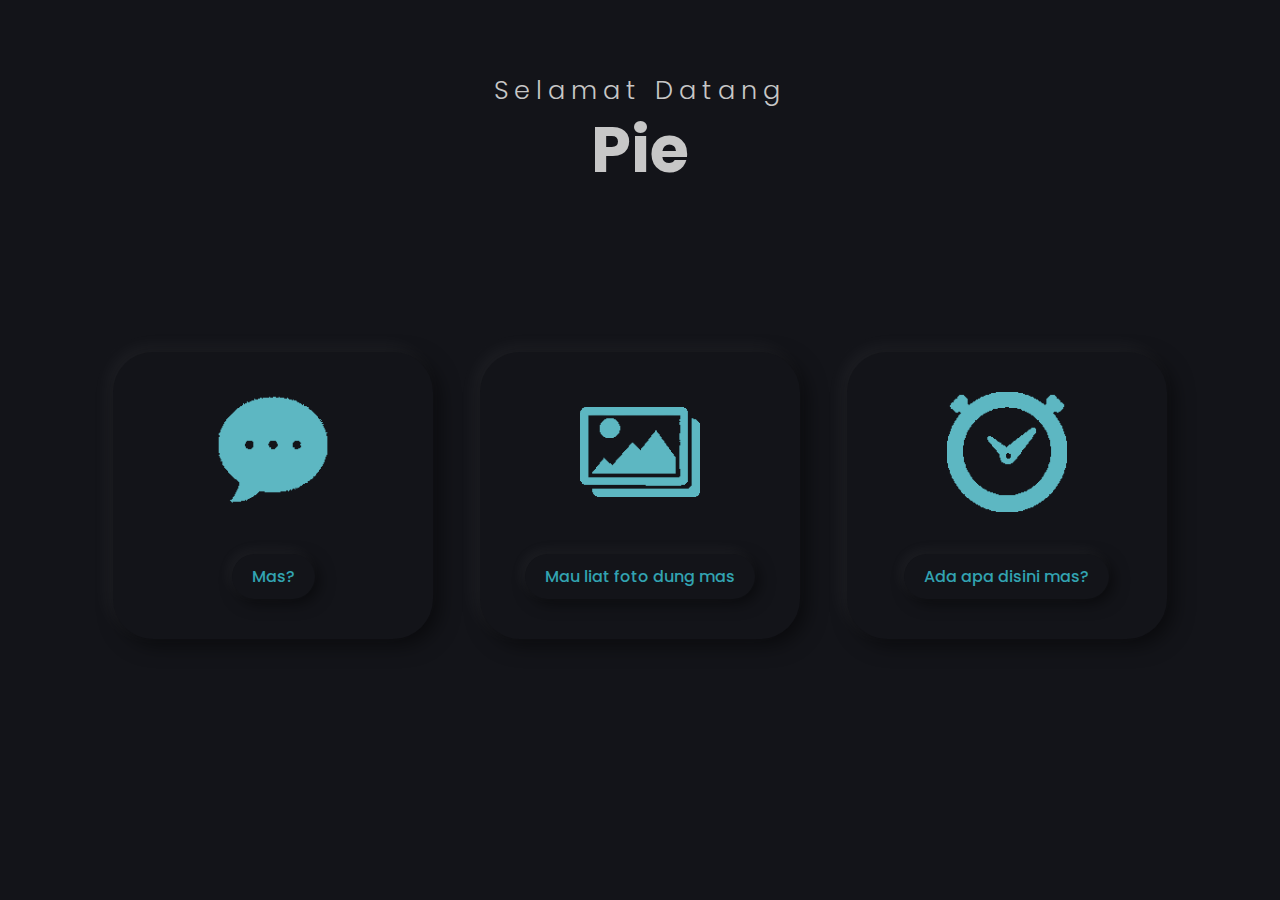
<file: index.html>
<!DOCTYPE html>
<html lang="en">

<head>
    <meta charset="UTF-8">
    <meta name="viewport" content="width=device-width, initial-scale=1.0">
    <title>Ketupai - Home</title>
    <link rel="stylesheet" href="css/home.css">
</head>

<body>
    <div class="bigTitle">
        <h2><span>Selamat Datang</span>Pie</h2>
    </div>
    <div class="body">
        <div class="container">
            <div class="card">
                <div class="imgBox">
                    <img src="assets/chat.png" alt="Bilang sesuatu dong mas">
                </div>
                <div class="contentBox">
                    <a href="">
                        <span>Mas?</span>
                    </a>
                </div>
            </div>
            <div class="card">
                <div class="imgBox">
                    <img src="assets/image.png" alt="Liat foto">
                </div>
                <div class="contentBox">
                    <a href="pages/gallery.html">
                        <span>Mau liat foto dung mas</span>
                    </a>
                </div>
            </div>
            <div class="card">
                <div class="imgBox">
                    <img src="assets/timer.png" alt="Ada apa disini mas">
                </div>
                <div class="contentBox">
                    <a href="pages/countdown.html">
                        <span>Ada apa disini mas?</span>
                    </a>
                </div>
            </div>
        </div>
    </div>
</body>

</html>
</file>
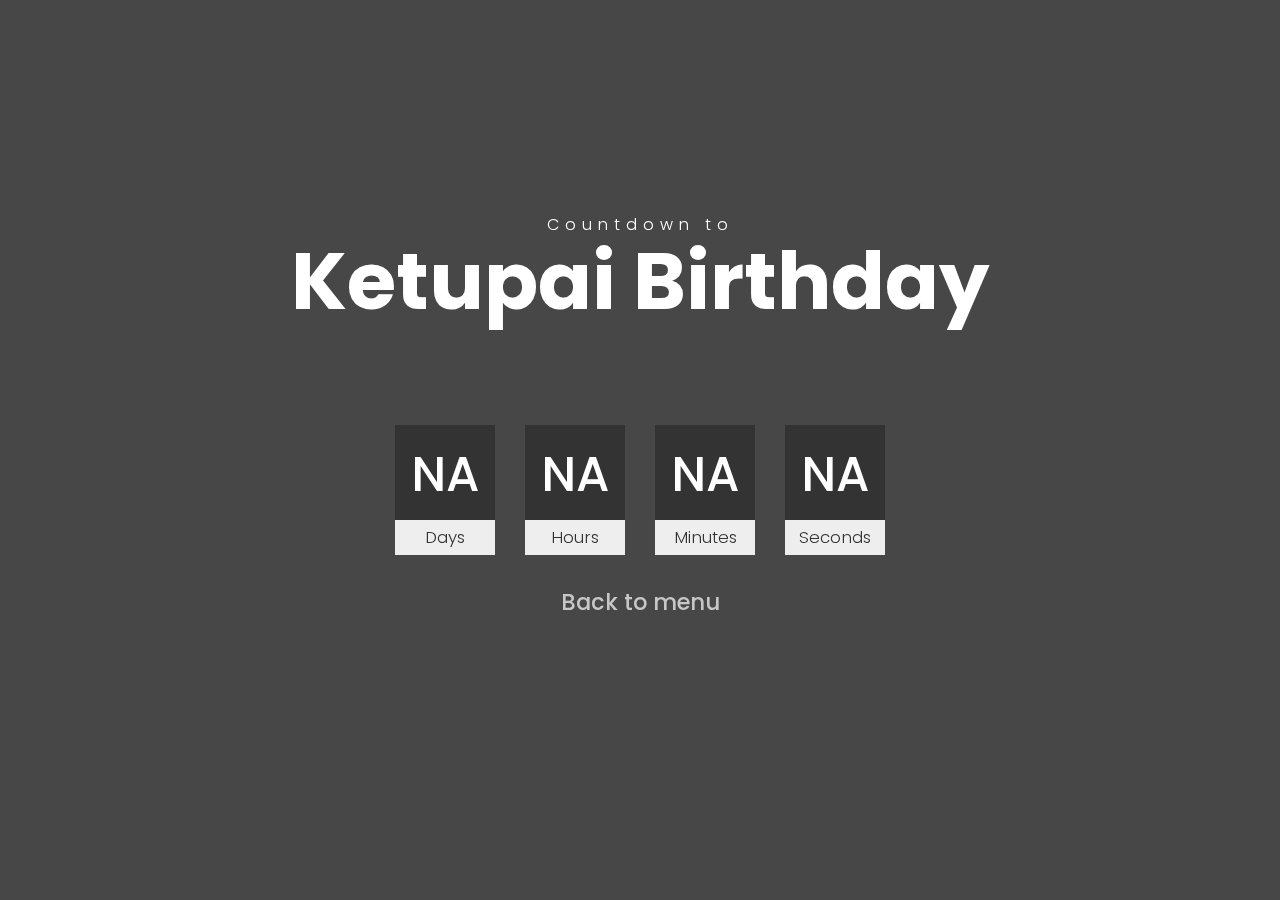
<file: pages/countdown.html>
<!DOCTYPE html>
<html lang="en">

<head>
    <meta charset="UTF-8">
    <meta name="viewport" content="width=device-width, initial-scale=1.0">
    <link rel="stylesheet" href="../css/countdown.css">
    <title>Ketupai</title>
</head>

<body>
    <section>
        <div class="container">
            <h2><span>Countdown to</span>Ketupai Birthday</h2>
            <div class="countdown">
                <div id="day">NA</div>
                <div id="hour">NA</div>
                <div id="minute">NA</div>
                <div id="second">NA</div>
            </div>
            <div class="back">
                <a href="../index.html"><span>Back to menu</span></a>
            </div>
        </div>
    </section>
    <script src="https://code.jquery.com/jquery-3.5.1.js"></script>
    <script type="text/javascript" src="../js/jquery.fireworks.js"></script>
    <script type="text/javascript" src="../js/countdown.js"></script>
</body>

</html>
</file>
<file: css/home.css>
@import url('https://fonts.googleapis.com/css?family=Poppins:100,200,300,400,500,600,700,800,900&display=swap');
* {
    margin: 0;
    padding: 0;
    box-sizing: border-box;
    font-family: 'Poppins', sans-serif;
}

body {
    background: #131419;
}

.bigTitle h2 {
    text-align: center;
    font-size: 4em;
    line-height: 60px;
    background: #131419;
    color: #c7c7c7;
    margin-top: 60px;
}

.bigTitle span {
    display: block;
    background: #131419;
    font-weight: 300;
    letter-spacing: 6px;
    font-size: 0.4em;
}

.body {
    display: flex;
    justify-content: center;
    align-items: center;
    min-height: 70vh;
    background: #131419;
}

.container {
    display: flex;
    position: relative;
    display: flex;
    justify-content: space-around;
    align-items: center;
    flex-wrap: wrap;
    width: 1100px;
}

.container .card {
    width: 320px;
    margin: 20px;
    padding: 40px 30px;
    background: #131419;
    border-radius: 40px;
    box-shadow: -6px -6px 20px rgba(255, 255, 255, 0.05), 6px 6px 20px rgba(0, 0, 0, 0.5);
}

.container .card:hover {
    box-shadow: inset -6px -6px 10px rgba(255, 255, 255, 0.1), inset 6px 6px 20px rgba(0, 0, 0, 0.8);
}

.container .card .imgBox {
    position: relative;
    text-align: center;
}

.container .card .imgBox img {
    max-width: 120px;
}

.container .card .contentBox {
    position: relative;
    margin-top: 20px;
    text-align: center;
}

.container .card .contentBox a {
    display: inline-block;
    padding: 10px 20px;
    margin-top: 15px;
    border-radius: 40px;
    color: #32a3b1;
    font-size: 1em;
    font-weight: 500;
    text-decoration: none;
    box-shadow: -4px -4px 15px rgba(255, 255, 255, 0.05), 4px 4px 15px rgba(0, 0, 0, 0.5);
}

.container .card .contentBox a:hover {
    box-shadow: inset -4px -4px 10px rgba(255, 255, 255, 0.1), inset 4px 4px 10px rgba(0, 0, 0, 0.8);
}

.container .card a:hover span {
    display: block;
    transform: scale(0.98);
}

.container .card:hover .imgBox,
.container .card:hover .contentBox {
    transform: scale(0.98);
}
</file>
<file: css/countdown.css>
@import url('https://fonts.googleapis.com/css?family=Poppins:100,200,300,400,500,600,700,800,900');
* {
    font-family: 'Poppins', sans-serif;
}

body {
    margin: 0;
    padding: 0;
}

section {
    width: 100%;
    height: 100%;
    background: #000;
    z-index: 0;
}

.container {
    position: absolute;
    top: 80px;
    left: 100px;
    right: 100px;
    bottom: 80px;
    background-attachment: fixed;
    display: flex;
    justify-content: center;
    align-items: center;
    flex-direction: column;
    z-index: 1;
}

.container h2 {
    text-align: center;
    font-size: 5em;
    line-height: 0.7em;
    color: #fff;
    margin-top: -80px;
}

.container h2 span {
    display: block;
    font-weight: 300;
    letter-spacing: 6px;
    font-size: 0.2em;
}

.countdown {
    display: flex;
    margin-top: 50px;
}

.countdown div {
    position: relative;
    width: 100px;
    height: 100px;
    line-height: 100px;
    text-align: center;
    background: #333;
    color: #fff;
    margin: 0 15px;
    font-size: 3em;
    font-weight: 500;
}

.countdown div:before {
    content: "";
    position: absolute;
    bottom: -30px;
    left: 0;
    width: 100%;
    height: 35px;
    background: #eee;
    color: #333;
    font-size: 0.35em;
    line-height: 35px;
    font-weight: 300;
}

.countdown #day:before {
    content: 'Days';
}

.countdown #hour:before {
    content: 'Hours';
}

.countdown #minute:before {
    content: 'Minutes';
}

.countdown #second:before {
    content: 'Seconds';
}

.container .back {
    margin-top: 50px;
}

.container .back span {
    font-size: 0.7em;
    font-weight: 500;
    color: #c7c7c7;
}

.container .back a {
    display: inline-block;
    text-decoration: none;
    font-size: 2em;
}
</file>
